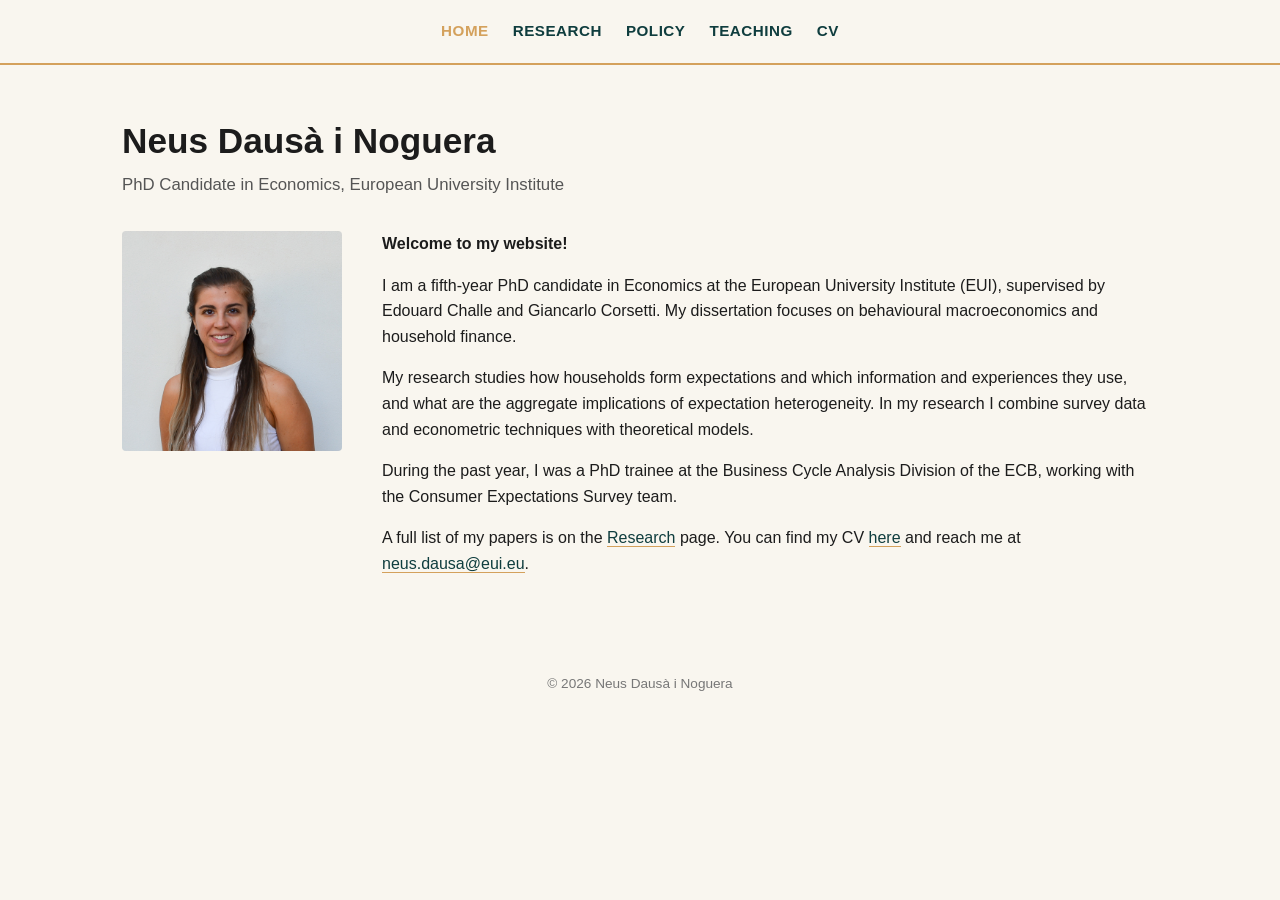
<file: index.html>
<!DOCTYPE html>
<html lang="en">
<head>
<meta name="google-site-verification" content="3LjxwYtPIMT6ygMx2O_bhWn0BOlRY2gIg54rIO09E_4" />
<meta charset="UTF-8">
<meta name="viewport" content="width=device-width, initial-scale=1.0">
<title>Neus Dausà i Noguera</title>
<link rel="stylesheet" href="style.css">
</head>
<body>

<nav>
  <a href="index.html" class="active">HOME</a>
  <a href="research.html">RESEARCH</a>
  <a href="policy.html">POLICY</a>
  <a href="teaching.html">TEACHING</a>
  <a href="CV.pdf">CV</a>
</nav>

<main>
  <h1>Neus Dausà i Noguera</h1>
  <p class="subtitle">PhD Candidate in Economics, European University Institute</p>

  <div class="profile-grid">
    <img src="NeusDausa_picture.jpg" alt="Neus Dausà i Noguera" class="profile-pic">
    <div class="profile-text">
      <p><strong>Welcome to my website!</strong></p>
      <p>
        I am a fifth-year PhD candidate in Economics at the European University
        Institute (EUI), supervised by Edouard Challe and Giancarlo Corsetti.
        My dissertation focuses on behavioural macroeconomics and household
        finance.
      </p>
      <p>
        My research studies how households form expectations and which
        information and experiences they use, and what are the aggregate
        implications of expectation heterogeneity. In my research I combine
        survey data and econometric techniques with theoretical models.
      </p>
        <p>
        During the past year, I was a PhD trainee at the Business Cycle 
        Analysis Division of the ECB, working with the Consumer Expectations Survey team.
      </p>
      <p>
        A full list of my papers is on the
        <a class="contact-link" href="research.html">Research</a> page.
        You can find my CV
        <a class="contact-link" href="CV.pdf">here</a>
        and reach me at
        <a class="contact-link" href="mailto:neus.dausa@eui.eu">neus.dausa@eui.eu</a>.
      </p>

    </div>
  </div>
</main>

<footer>&copy; 2026 Neus Dausà i Noguera</footer>

</body>
</html>
</file>
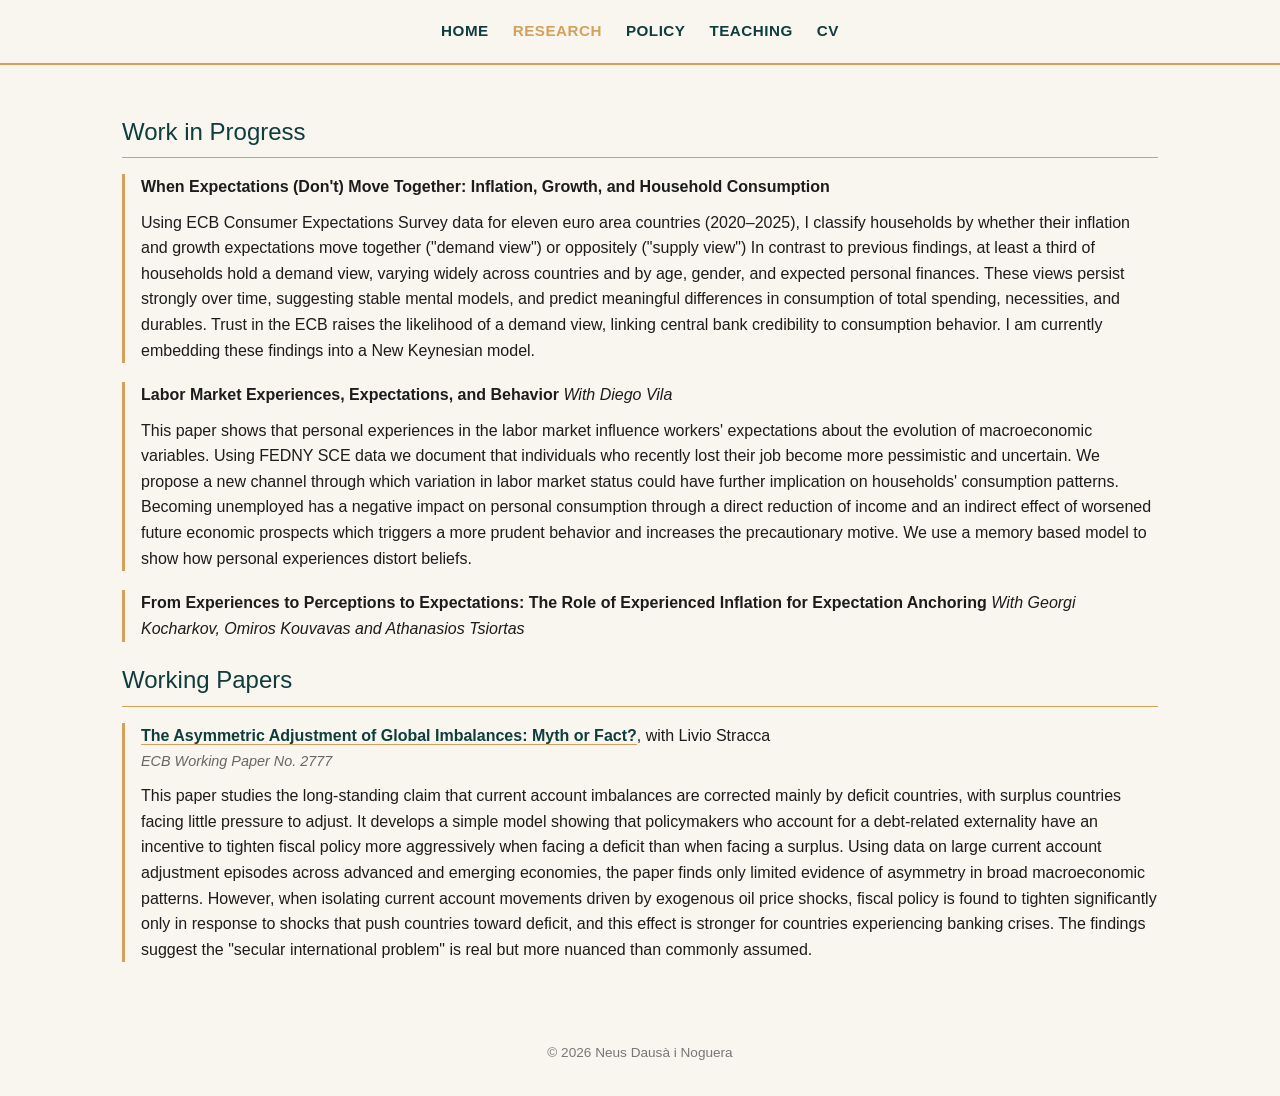
<file: research.html>
<!DOCTYPE html>
<html lang="en">
<head>
<meta charset="UTF-8">
<meta name="viewport" content="width=device-width, initial-scale=1.0">
<title>Research</title>
<link rel="stylesheet" href="style.css">
</head>
<body>

<nav>
  <a href="index.html">HOME</a>
  <a href="research.html" class="active">RESEARCH</a>
  <a href="policy.html">POLICY</a>
  <a href="teaching.html">TEACHING</a>
  <a href="CV.pdf">CV</a>
</nav>

<main>
  <h2>Work in Progress</h2>

  <div class="pub-item">
    <strong>When Expectations (Don't) Move Together: Inflation, Growth, and Household Consumption</strong>
    <p style="margin-top:0.6rem;">
      Using ECB Consumer Expectations Survey data for eleven euro area countries (2020–2025), I classify households 
      by whether their inflation and growth expectations move together ("demand view") or oppositely ("supply view") 
      In contrast to previous findings, at least a third of households hold a demand view, varying widely across 
      countries and by age, gender, and expected personal finances. These views persist strongly over time, suggesting 
      stable mental models, and predict meaningful differences in consumption of total spending, necessities, and durables. 
      Trust in the ECB raises the likelihood of a demand view, linking central bank credibility to consumption behavior. 
      I am currently embedding these findings into a New Keynesian model.
    </p>
  </div>

  <div class="pub-item">
    <strong> Labor Market Experiences, Expectations, and Behavior</strong>
    <em>With Diego Vila</em>
    <p style="margin-top:0.6rem;">
      This paper shows that personal experiences in the labor market influence workers' expectations about the 
      evolution of macroeconomic variables. Using FEDNY SCE data we document that individuals who recently lost 
      their job become more pessimistic and uncertain. We propose a new channel through which variation in labor 
      market status could have further implication on households' consumption patterns. Becoming unemployed has 
      a negative impact on personal consumption through a direct reduction of income and an indirect effect of 
      worsened future economic prospects which triggers a more prudent behavior and increases the precautionary 
      motive. We use a memory based model to show how personal experiences distort beliefs.  
    </p>
  </div>

  <div class="pub-item">
    <strong>From Experiences to Perceptions to Expectations: The Role of Experienced Inflation for Expectation Anchoring</strong>
    <em>With Georgi Kocharkov, Omiros Kouvavas and Athanasios Tsiortas</em>
    <p style="margin-top:0.6rem;">
    </p>
  </div>

  <h2>Working Papers</h2>

  <div class="pub-item">
    <strong><a class="contact-link" href="https://www.ecb.europa.eu/pub/pdf/scpwps/ecb.wp2777~bda5b1893e.en.pdf?0c788b12b41a3cab0db89ab76819fb1d" target="_blank">The Asymmetric Adjustment of Global Imbalances: Myth or Fact?</a></strong>,
    with Livio Stracca<br>
    <span class="venue">ECB Working Paper No. 2777</span>
    <p style="margin-top:0.6rem;">
      This paper studies the long-standing claim that current account
      imbalances are corrected mainly by deficit countries, with surplus
      countries facing little pressure to adjust. It develops a simple model
      showing that policymakers who account for a debt-related externality
      have an incentive to tighten fiscal policy more aggressively when
      facing a deficit than when facing a surplus. Using data on large
      current account adjustment episodes across advanced and emerging
      economies, the paper finds only limited evidence of asymmetry in broad
      macroeconomic patterns. However, when isolating current account
      movements driven by exogenous oil price shocks, fiscal policy is found
      to tighten significantly only in response to shocks that push
      countries toward deficit, and this effect is stronger for countries
      experiencing banking crises. The findings suggest the "secular
      international problem" is real but more nuanced than commonly assumed.
    </p>
  </div>

</main>

<footer>&copy; 2026 Neus Dausà i Noguera</footer>

</body>
</html>
</file>
<file: style.css>
:root {
  --teal: #0f3d3e;
  --sand: #f9f6ef;
  --gold: #d4a15c;
  --text: #1c1c1c;
}
* { box-sizing: border-box; margin: 0; padding: 0; }
body {
  font-family: 'Helvetica Neue', Arial, sans-serif;
  background: var(--sand);
  color: var(--text);
  line-height: 1.6;
}
nav {
  background: var(--sand);
  border-bottom: 2px solid var(--gold);
  display: flex;
  justify-content: center;
  flex-wrap: wrap;
  gap: 1.5rem;
  padding: 1.2rem;
}
nav a {
  color: var(--teal);
  text-decoration: none;
  font-size: 0.95rem;
  letter-spacing: 0.5px;
  font-weight: bold;
}
nav a:hover, nav a.active { color: var(--gold); }
main {
  max-width: 1100px;
  margin: 3rem auto;
  padding: 0 2rem;
}
h1 {
  color: var(--text);
  font-weight: bold;
  font-size: 2.2rem;
  margin-bottom: 0.2rem;
}
h2 {
  color: var(--teal);
  border-bottom: 1px solid var(--gold);
  padding-bottom: 0.4rem;
  margin-bottom: 1rem;
  font-weight: normal;
}
.subtitle {
  color: #555;
  margin-bottom: 2rem;
  font-size: 1.05rem;
}
.subtitle a {
  color: var(--teal);
}
.profile-grid {
  display: flex;
  gap: 2.5rem;
  align-items: flex-start;
  flex-wrap: wrap;
}
.profile-pic {
  width: 220px;
  height: 220px;
  object-fit: cover;
  border-radius: 4px;
  flex-shrink: 0;
}
.profile-text {
  flex: 1;
  min-width: 250px;
}
.profile-text p {
  margin-bottom: 1rem;
}
section { margin-bottom: 2.5rem; clear: both; }
footer {
  text-align: center;
  padding: 2rem;
  color: #777;
  font-size: 0.85rem;
}
a.contact-link {
  color: var(--teal);
  text-decoration: none;
  border-bottom: 1px solid var(--gold);
}
.pub-item {
  margin-bottom: 1.2rem;
  padding-left: 1rem;
  border-left: 3px solid var(--gold);
}
.pub-item .venue {
  color: #666;
  font-size: 0.9rem;
  font-style: italic;
}

/* ---- Responsive: tablets and phones ---- */
@media (max-width: 700px) {
  main {
    padding: 0 1.2rem;
    margin: 2rem auto;
  }
  nav {
    gap: 1rem;
    padding: 1rem;
  }
  nav a {
    font-size: 0.85rem;
  }
  h1 {
    font-size: 1.7rem;
  }
  .subtitle {
    font-size: 0.95rem;
  }
  .profile-grid {
    flex-direction: column;
    align-items: center;
    text-align: center;
    gap: 1.2rem;
  }
  .profile-pic {
    width: 160px;
    height: 160px;
  }
  .profile-text {
    text-align: left;
    min-width: 0;
  }
}
</file>
